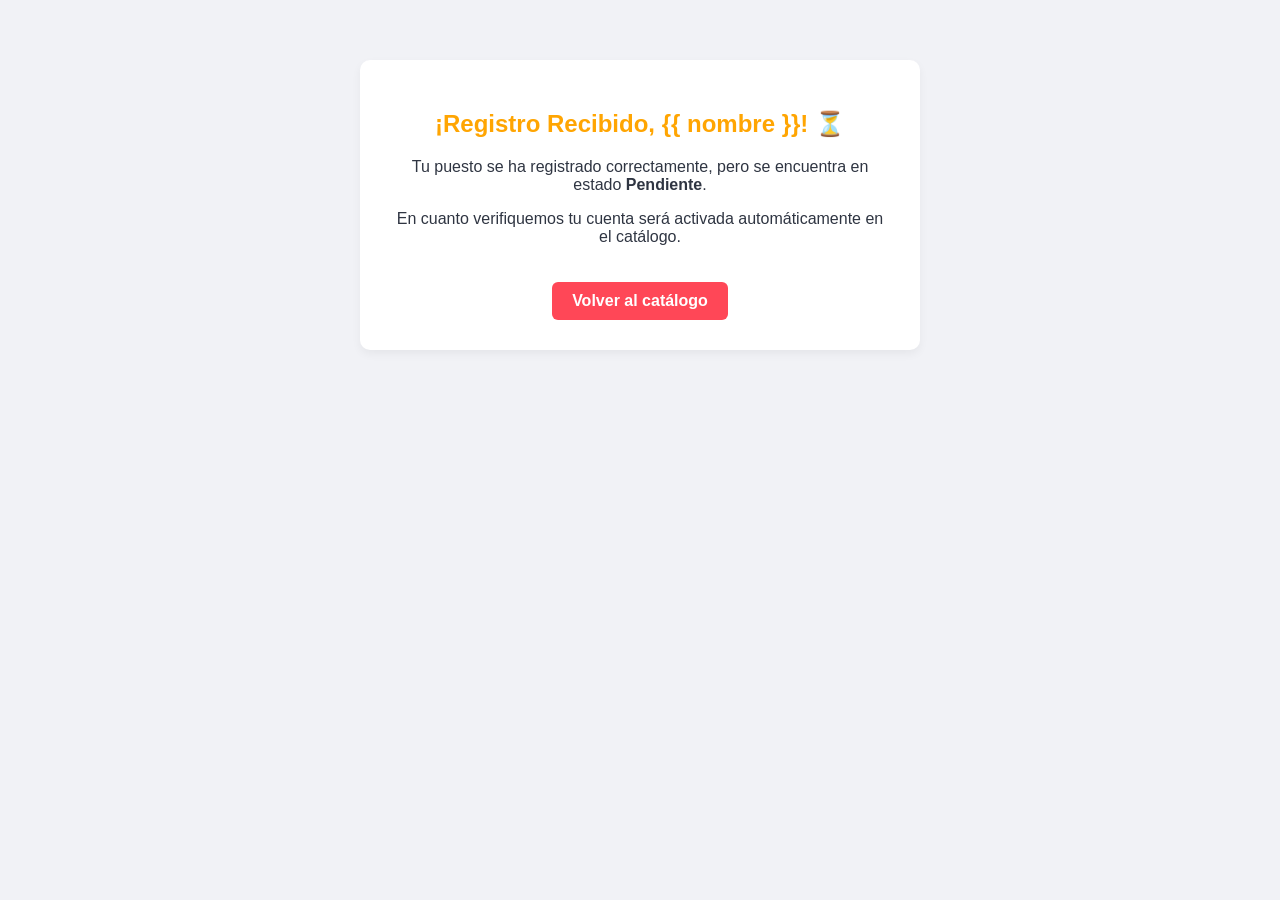
<file: templates/aviso_pago.html>
<!DOCTYPE html>
<html lang="es">
<head>
    <meta charset="UTF-8">
    <meta name="viewport" content="width=device-width, initial-scale=1.0">
    <title>Registro en Revisión</title>
    <style>
        body { font-family: 'Segoe UI', Tahoma, sans-serif; background-color: #f1f2f6; margin: 0; padding: 20px; color: #2f3542; text-align: center; }
        .container { max-width: 500px; margin: 40px auto; background: white; padding: 30px; border-radius: 10px; box-shadow: 0 4px 10px rgba(0,0,0,0.05); }
        h2 { color: #ffa502; }
        .btn { display: inline-block; background-color: #ff4757; color: white; padding: 10px 20px; border-radius: 6px; text-decoration: none; font-weight: bold; margin-top: 20px; }
    </style>
</head>
<body>
    <div class="container">
        <h2>¡Registro Recibido, {{ nombre }}! ⏳</h2>
        <p>Tu puesto se ha registrado correctamente, pero se encuentra en estado <b>Pendiente</b>.</p>
        <p>En cuanto verifiquemos  tu cuenta será activada automáticamente en el catálogo.</p>
        <a href="/" class="btn">Volver al catálogo</a>
    </div>
</body>
</html>
</file>
